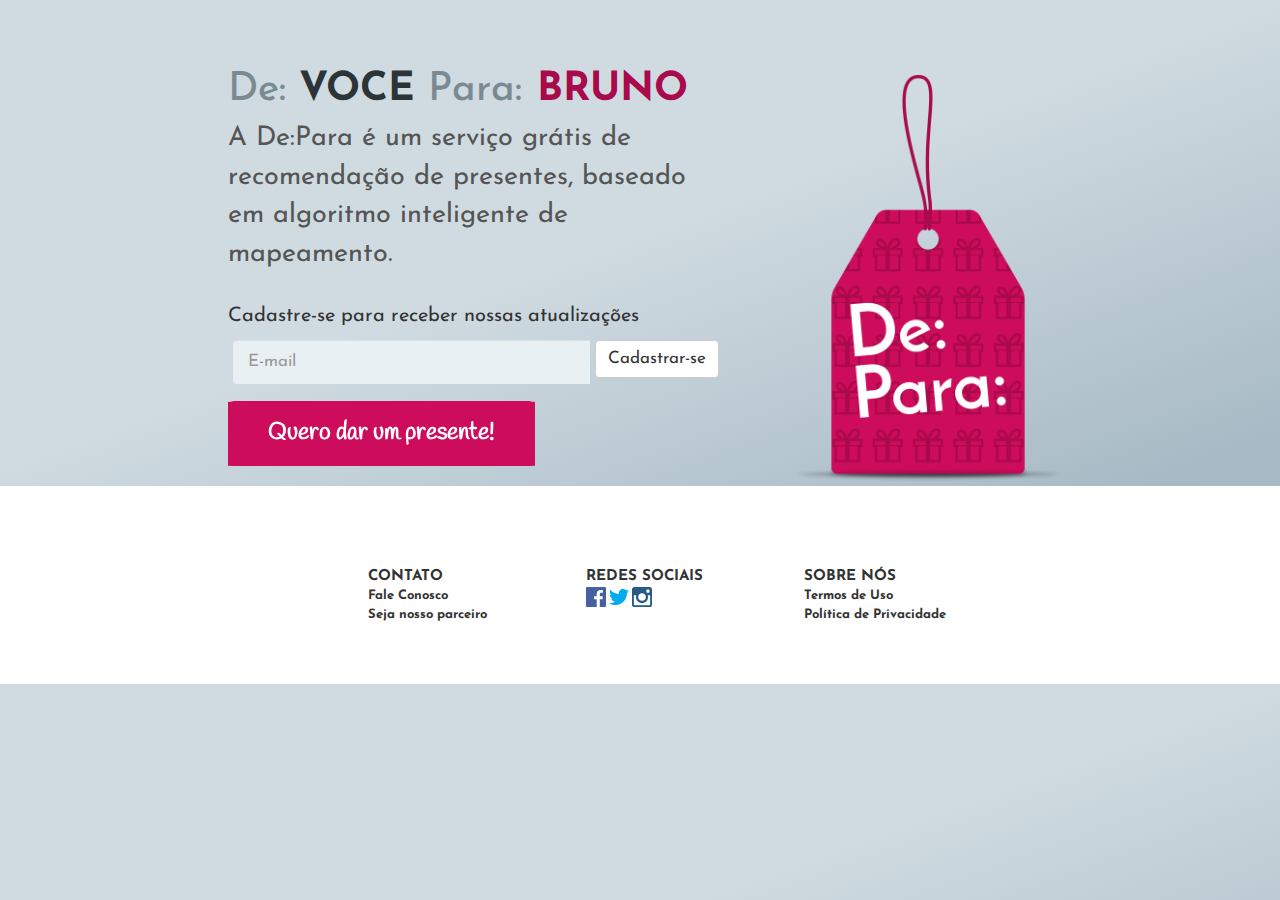
<file: index.html>
<!DOCTYPE html>
<html lang="pt">
<head>
	<meta charset="utf-8">
	<meta name="viewport" content="width=device-width, initial-scale=1">
	<title>DePara</title>

	<link rel="stylesheet" type="text/css" href="lib/bootstrap.css"/>
	<script src="lib/jquery-1.12.1.min.js"></script>
	<script src="lib/modernizr-custom.js"></script>	

	<link rel="stylesheet" type="text/css" href="lib/sweetalert2/dist/sweetalert2.min.css">
	<script src="lib/sweetalert2/dist/sweetalert2.min.js"></script>

	<link rel="stylesheet" type="text/css" href="lib/bootstrap-slider.min.css"/>
	<script src="lib/bootstrap-slider.min.js"></script>

	<link rel="stylesheet" type="text/css" href="css/styles.css"/>	
	<link rel="stylesheet" type="text/css" href="css/main.css"/>
	<script src="js/functions.js"></script>
	<script src="js/functions3.js"></script>
</head>

<body >
	<!-- CONTEUDO -->
  	<div class="header row">
	  	<div class="header-txt col-md-5 col-md-offset-2 azul">
	  		<div class="header-col">
	  			<div class="depara">
	  				<h1><span>De: <b>você</b> </span></h1>
	  			</div>
	  			<div class="depara">
	  				<h1>
		  				<span>Para: </span>
				  		<em>
					  		<span>Bruno</span>
					  		<span>Ana</span>
					  		<span>Thiago</span>
					  		<span>Dani</span>
				  		</em>
			  		</h1>
			  	</div>


		  		<p class="frase">A De:Para é um serviço grátis de recomendação de presentes, baseado em algoritmo inteligente de mapeamento.</p>

		  		<p class="menor">Cadastre-se para receber nossas atualizações</p>

		        <fieldset id="frm-cadastro"> 
				  <button type="button" class="btn btn-default" id="cadastro">Cadastrar-se</button>     
				  <span><input type="email" class="form-control" id="usr_email" placeholder="E-mail" maxlength="40" /></span>
				</fieldset>
		  		
				
				<button type="button" id="component-1"  class="button button--1 btn-start">
					Quero dar um presente!
					<span class="button__container">
						<span class="circle top-left"></span>
						<span class="circle top-left"></span>
						<span class="circle top-left"></span>
						<span class="button__bg"></span>
						<span class="circle bottom-right"></span>
						<span class="circle bottom-right"></span>
						<span class="circle bottom-right"></span>
					</span>
				</button>
			</div>
	  	</div>

		<div class="logo col-md-5">
			<img id="logo" src="img/logo.png">
		</div>

  	</div>

  	<!-- FOOTER -->
	
	<div class="ft">
		<div class="row">
			<div class="col-md-3"></div>
			<div class="ft-col col-md-2 ">
				<ul id="parceiro">
					<li> <strong> CONTATO <strong> </li>
					<li><a href="#">Fale Conosco</a></li>
					<li><a href="#">Seja nosso parceiro</a></li>
				</ul>
			</div>
			<div class="ft-col col-md-2 ">
				<ul id="social">
					<li> <strong>REDES SOCIAIS <strong> </li>
					<li> <a href="https://www.facebook.com/deparapresentes"><img src="img/social/Facebook.svg" class="svg social-icon"></a> <a href="https://www.twitter.com/deparapresentes"><img src="img/social/Twitter.svg" class="svg social-icon"></a> <a href="https://www.instagram.com/deparapresentes"><img src="img/social/Instagram.svg" class="svg social-icon"></a> </li>
				</ul>
			</div>
			<div class="ft-col col-md-2">
				<ul id="duvidas">
					<li><strong>SOBRE NÓS<strong></li>
					<li><a href="#">Termos de Uso</a></li>
					<li><a href="#">Política de Privacidade</a></li>
				</ul>
			</div>
		</div>
	</div>		

	<script src="lib/TweenMax.min.js"></script>
	<script src="js/main.js"></script>
</body>

</html>
</file>
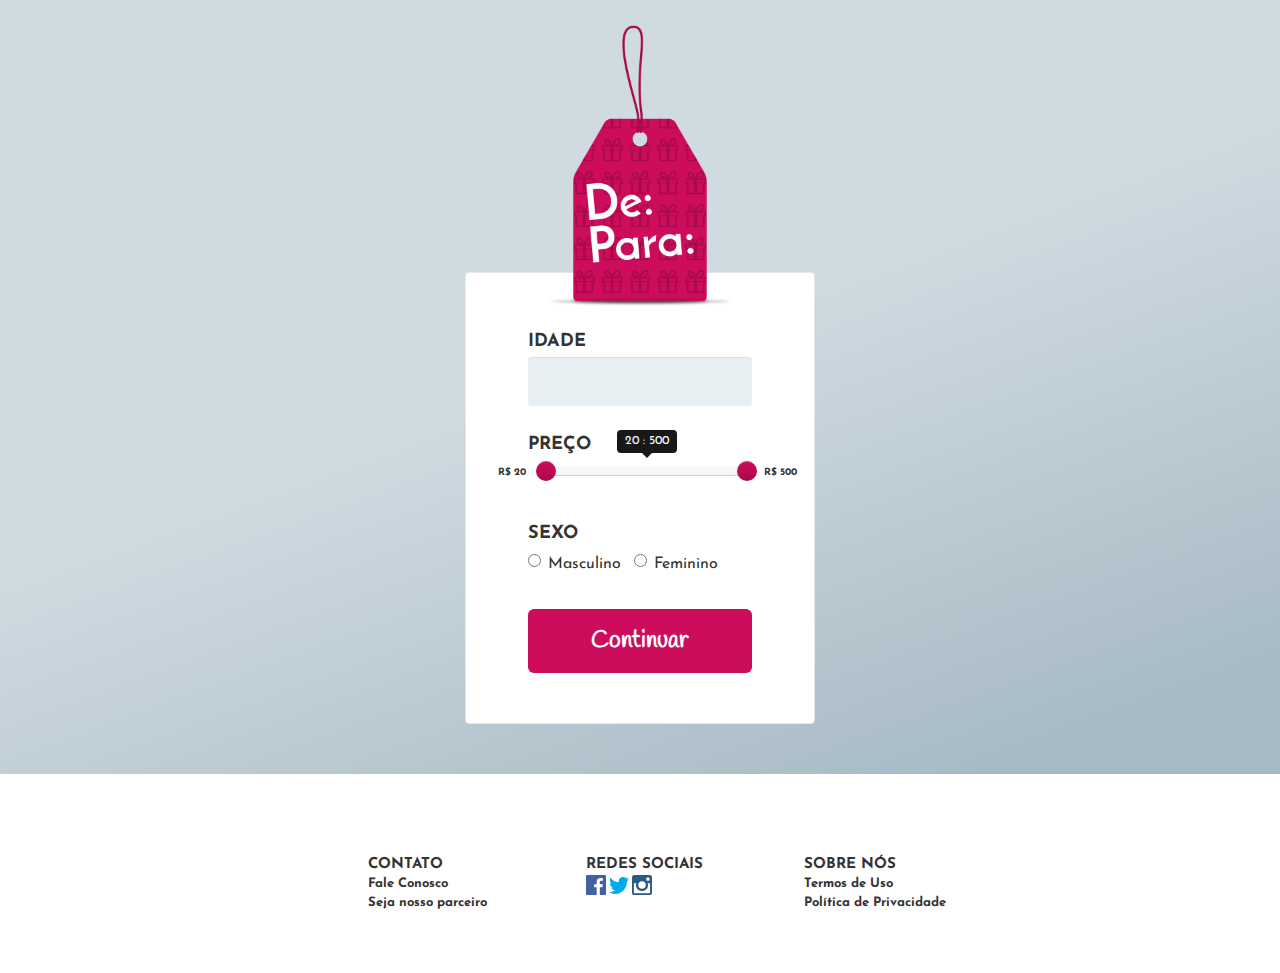
<file: info.html>
<html lang="pt">
<head>
	<meta charset="utf-8">
	<meta name="viewport" content="width=device-width, initial-scale=1">
	<title>DePara</title>

	<link rel="stylesheet" type="text/css" href="lib/bootstrap.css"/>
	<script src="lib/jquery-1.12.1.min.js"></script>
	<script src="lib/modernizr-custom.js"></script>	

	<link rel="stylesheet" type="text/css" href="lib/sweetalert2/dist/sweetalert2.min.css">
	<script src="lib/sweetalert2/dist/sweetalert2.min.js"></script>

	<link rel="stylesheet" type="text/css" href="lib/bootstrap-slider.min.css"/>
	<script src="lib/bootstrap-slider.min.js"></script>

	<link rel="stylesheet" type="text/css" href="css/styles.css"/>	
	<script src="js/functions.js"></script>
	<script src="js/functions3.js"></script>

</head>

<body>

	<!-- CONTEUDO -->


  	<div class="header-bar">
	<div class="logo">
		<a id="btn-home"><img id="logo" src="img/logo.png"></a>
	</div>

  	</div>
    <div class="box-bg">
    	<div class="box-content">
    		<div class="form-group">
    			<h4>Idade</h4>
			<input type="number" class="form-control" id="idade">
    		</div>
    		<div class="form-group">
    			<h4>Preço</h4>
    			<b class="slide-label slide-label-l">R$ 20</b>&nbsp;&nbsp;&nbsp;<input id="preco" type="text" class="span2" value="" data-slider-min="0" data-slider-max="500" data-slider-step="10" data-slider-value="[20,500]"/> &nbsp;&nbsp;<b class="slide-label slide-label-r">R$ 500</b>
    		</div>
    		<div class="form-group">
    			<h4>Sexo</h4>
			<form id="radioForm">
				  <label  class="radio-inline"><input id="masc" type="radio" name="sexo" value="M">Masculino</label>
				  <label  class="radio-inline"><input id="fem" type="radio" name="sexo" value="F">Feminino</label>
			</form>
    		</div>
		<button id="btn-next-1" type="button" class="btn btn-next">Continuar</button>	
    </div>
   </div>

  	<!-- FOOTER -->
	
	<div class="ft">
		<div class="row">
			<div class="col-md-3"></div>
			<div class="ft-col col-md-2 ">
				<ul id="parceiro">
					<li> <strong> CONTATO <strong> </li>
					<li><a href="#">Fale Conosco</a></li>
					<li><a href="#">Seja nosso parceiro</a></li>
				</ul>
			</div>
			<div class="ft-col col-md-2 ">
				<ul id="social">
					<li> <strong>REDES SOCIAIS <strong> </li>
					<li> <a href="https://www.facebook.com/deparapresentes"><img src="img/social/Facebook.svg" class="svg social-icon"></a> <a href="https://www.twitter.com/deparapresentes"><img src="img/social/Twitter.svg" class="svg social-icon"></a> <a href="https://www.instagram.com/deparapresentes"><img src="img/social/Instagram.svg" class="svg social-icon"></a> </li>
				</ul>
			</div>
			<div class="ft-col col-md-2">
				<ul id="duvidas">
					<li><strong>SOBRE NÓS<strong></li>
					<li><a href="#">Termos de Uso</a></li>
					<li><a href="#">Política de Privacidade</a></li>
				</ul>
			</div>
		</div>
	</div>					

</body>

</html>
</file>
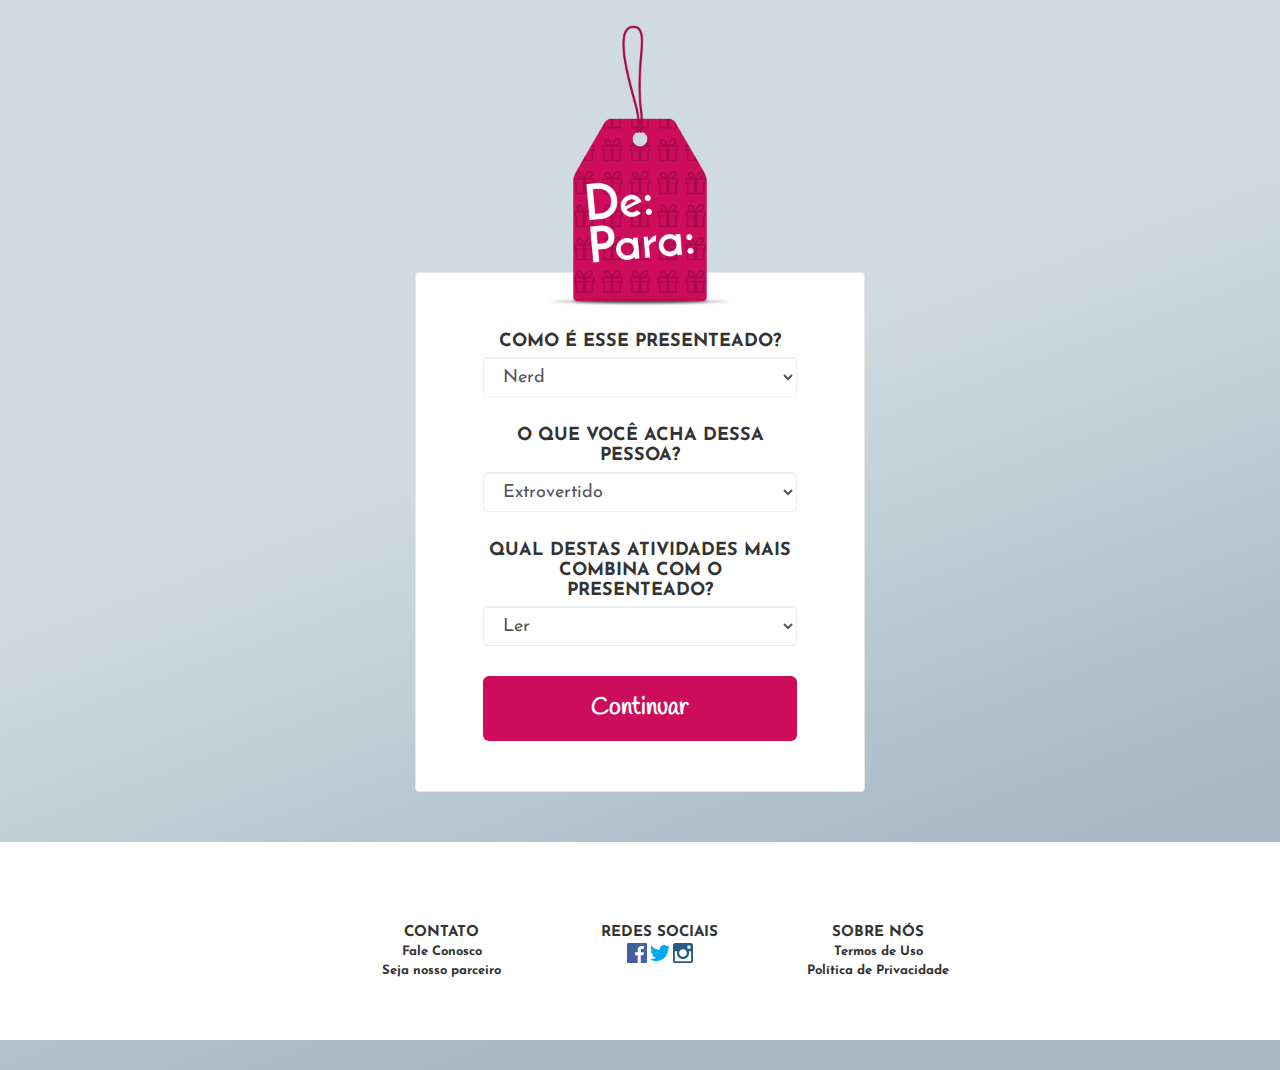
<file: perguntas.html>
<html lang="pt">
<head>
	<meta charset="utf-8">
	<meta name="viewport" content="width=device-width, initial-scale=1">
	<title>DePara</title>

	<link rel="stylesheet" type="text/css" href="lib/bootstrap.css"/>
	<script src="lib/jquery-1.12.1.min.js"></script>
	<script src="lib/modernizr-custom.js"></script>	

	<link rel="stylesheet" type="text/css" href="lib/bootstrap-slider.min.css"/>
	<script src="lib/bootstrap-slider.min.js"></script>

	<link rel="stylesheet" type="text/css" href="css/styles.css"/>	
	<link rel="stylesheet" type="text/css" href="css/main.css"/>
	<script src="js/functions.js"></script>
	<script src="js/functions3.js"></script>

</head>

<body>

	<!-- CONTEUDO -->


  	<div class="header-bar">
	<div class="logo">
		<a id="btn-home"><img id="logo" src="img/logo.png"></a>
	</div>

    <div class="box-bg box-bg-perguntas">
    	<div class="box-content">
    		<div class="form-group">
		<h4> Como é esse presenteado? </h4>
		  <select class="form-control" id="p1">
		    <option>Nerd</option>
		    <option>Estiloso</option>
		    <option>Vintage/Retrô</option>
		    <option>Gastronômico</option>
		    <option>Fã de música</option>
		  </select>
		</div>


		<div class="form-group">
		<h4> O que você acha dessa pessoa? </h4>
		  <select class="form-control" id="p2">
		    <option>Extrovertido</option>
		    <option>Prático</option>
		    <option>Vaidoso</option>
		    <option>Estressadinho</option>
		    <option>Carinhoso</option>
		  </select>
		</div>

		<div class="form-group">
		<h4>Qual destas atividades mais combina com o presenteado?</h4>
		  <select class="form-control" id="p3">
		    <option>Ler</option>
		    <option>Praticar esportes</option>
		    <option>Viajar</option>
		    <option>Dançar</option>
		    <option>Assistir filmes</option>
		  </select>
		</div>
		<button id="btn-next-2" type="button" class="btn btn-default btn-next">Continuar</button>	
	</div>
</div>

  	<!-- FOOTER -->
	
	<div class="ft">
		<div class="row">
			<div class="col-md-3"></div>
			<div class="ft-col col-md-2 ">
				<ul id="parceiro">
					<li> <strong> CONTATO <strong> </li>
					<li><a href="#">Fale Conosco</a></li>
					<li><a href="#">Seja nosso parceiro</a></li>
				</ul>
			</div>
			<div class="ft-col col-md-2 ">
				<ul id="social">
					<li> <strong>REDES SOCIAIS <strong> </li>
					<li> <a href="https://www.facebook.com/deparapresentes"><img src="img/social/Facebook.svg" class="svg social-icon"></a> <a href="https://www.twitter.com/deparapresentes"><img src="img/social/Twitter.svg" class="svg social-icon"></a> <a href="https://www.instagram.com/deparapresentes"><img src="img/social/Instagram.svg" class="svg social-icon"></a> </li>
				</ul>
			</div>
			<div class="ft-col col-md-2">
				<ul id="duvidas">
					<li><strong>SOBRE NÓS<strong></li>
					<li><a href="#">Termos de Uso</a></li>
					<li><a href="#">Política de Privacidade</a></li>
				</ul>
			</div>
		</div>
	</div>			

</body>

</html>
</file>
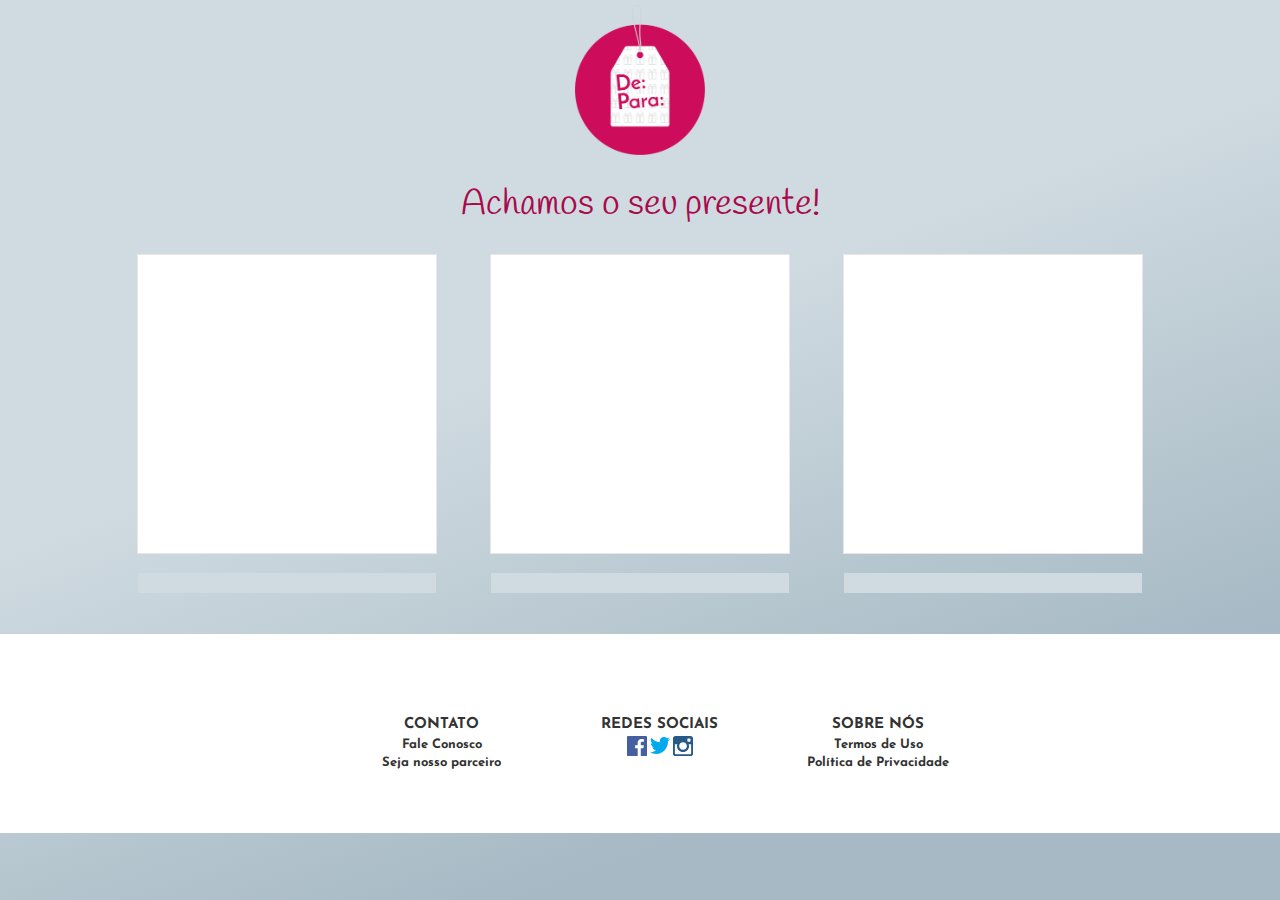
<file: presentes.html>
<html lang="pt">

<head>
    <meta charset="utf-8">
    <meta name="viewport" content="width=device-width, initial-scale=1">
    <title>DePara</title>


    <link rel="stylesheet" type="text/css" href="lib/bootstrap.css"/>
    <script src="lib/jquery-1.12.1.min.js"></script>
    <script src="lib/modernizr-custom.js"></script> 

    <link rel="stylesheet" type="text/css" href="lib/bootstrap-slider.min.css"/>
    <script src="lib/bootstrap-slider.min.js"></script>

    <link rel="stylesheet" type="text/css" href="lib/sweetalert2/dist/sweetalert2.min.css">
    <script src="lib/sweetalert2/dist/sweetalert2.min.js"></script>

    <link rel="stylesheet" type="text/css" href="css/styles.css" />
    <link rel="stylesheet" type="text/css" href="css/main.css"/>
    <script src="js/functions2.js"></script>
    <script src="js/functions3.js"></script>
    <script src="js/produtos.js"></script>
</head>

<body class="tpl-achamos">

    <!-- CONTEUDO -->

    <div class="header-bar">
    <div class="logo">
        <a id="btn-home"><img id="logo" src="img/logo-02.png"></a>
    </div>

    <h1 class="titulo">Achamos o seu presente! </h1>
    <div class="produtos">
        <div class="produto" id="p1">
            <div class="prod-atr prod-img"><img id="img_p1"></div>
            <a class="prod-atr prod-lbl" id="lbl_p1"> </a>
        </div>
        <div class="produto" id="p2">
            <div class="prod-atr prod-img"><img id="img_p2"></div>
            <a class="prod-atr prod-lbl" id="lbl_p2"> </a>
        </div>
        <div class="produto" id="p3">
            <div class="prod-atr prod-img"><img id="img_p3"></div>
            <a class="prod-atr prod-lbl" id="lbl_p3"> </a>
        </div>
    </div>
 

    <!-- FOOTER -->
    <div class="ft">
        <div class="row">
            <div class="col-md-3"></div>
            <div class="ft-col col-md-2 ">
                <ul id="parceiro">
                    <li> <strong> CONTATO <strong> </li>
                    <li><a href="#">Fale Conosco</a></li>
                    <li><a href="#">Seja nosso parceiro</a></li>
                </ul>
            </div>
            <div class="ft-col col-md-2 ">
                <ul id="social">
                    <li> <strong>REDES SOCIAIS <strong> </li>
                    <li> <a href="https://www.facebook.com/deparapresentes"><img src="img/social/Facebook.svg" class="svg social-icon"></a> <a href="https://www.twitter.com/deparapresentes"><img src="img/social/Twitter.svg" class="svg social-icon"></a> <a href="https://www.instagram.com/deparapresentes"><img src="img/social/Instagram.svg" class="svg social-icon"></a> </li>
                </ul>
            </div>
            <div class="ft-col col-md-2">
                <ul id="duvidas">
                    <li><strong>SOBRE NÓS<strong></li>
                    <li><a href="#">Termos de Uso</a></li>
                    <li><a href="#">Política de Privacidade</a></li>
                </ul>
            </div>
        </div>
    </div>          

</body>

</html>
</file>
<file: css/styles.css>
@import url(https://fonts.googleapis.com/css?family=Handlee);
@import url(https://fonts.googleapis.com/css?family=Josefin+Sans);

* {font-family: "Josefin Sans", Cursive;}
h1 {font-family: "Handlee", Cursive;}

body {
  font-size: 10px;
  background: #e9f0f4 linear-gradient(160deg, #d0dbe1 40%, #a6b9c4 80%);
}

/* pra remover o espacinho feio dos lados */
html, body {
    max-width: 100%;
    overflow-x: hidden;
}

a:link {text-decoration: none;}

h4 {
  font-weight: 900;
  text-transform: uppercase;
  margin-bottom: 5px;
}
.titulo {
  margin-top: 180px;
  margin-bottom: 0;
  color: #a80a4b;
}

.menor {
  font-size: 20px;
}

/* header */
.header {
  height: 80%;
}

.depara {
  display: inline-block;
}

.header-bar {
  width: 100%;
  text-align: center;
  margin: 5px auto 30px;
}

.header-col {
  padding: 0 10px;
}

.header-txt {
  height: 100%;
  padding-top: 50px;
  padding-bottom: 20px;
  text-align: left;
}
.header-txt h1 {
  font-size: 4em;
  height: 35px;
  overflow: hidden;
  line-height: 1;
  color: #7a8a92;
  margin-bottom: 10px;
}
.header-txt h1 b {
  font-size: 1em;
  font-weight: 700;
  font-style: normal;
  text-transform: uppercase;
  color: #2d3438;
  padding-right: 10px;
}
.header-txt h1 > em {
  font-size: 1em;
  font-weight: 700;
  font-style: normal;
  animation: 6s change linear infinite;
  -webkit-animation: 6s change linear infinite;
  -moz-animation: 6s change linear infinite;
  display: inline-block;
  position: relative;
  top: -2px;
  left: 5px;
  padding: 0 10px;
}
.header-txt h1 > span {
  display: inline-block;
  float: left;
  overflow: visible;
}
.header-txt h1 > em span {
  display: block;
  height: 40px;
  text-transform: uppercase;
  vertical-align: middle;
  line-height: 40px;
  font-weight: 900;
  position: relative;
  padding: 2px 0;
  color: #a80a4b;
}
@keyframes change {
  0%, 12%, 100%   {transform:translateY(0);}
  17%,29%  {transform:translateY(-25%);}
  34%,46%  {transform:translateY(-50%);}
  51%,63%  {transform:translateY(-75%);}
  68%,80%  {transform:translateY(-50%);}
  85%,97%  {transform:translateY(-25%);}
}
.header-txt .frase{
  font-size: 2.7em;
  color: #555;
  margin-bottom: 1em;
}
.header-txt .btn-start, .btn-next {
  border-radius: 6px;
  padding: 15px 40px;
  background-color: #ce0c5c;
  outline: none;
  border: none;
  font-size: 2.4em;
  font-weight: 700;
  color: #fff;
  font-family: "Handlee", Cursive;
}

.btn-next {
  width: 100%;
  transition: background .2s linear;
}
.btn-next:hover {background-color: #a80a4b;}

/* logo */
.header .logo {
  position: absolute;
  right: 15%;
  top: 5%;
  width: 320px;
}

@media screen and (max-width: 1000px) {
  .header .logo {
    visibility: hidden;
    clear: both;
    float: left;
    display: none;
  }
}

.header-bar .logo {
  width: 200px;
  margin: 0 auto -150px;
  position: relative;
  z-index: 2;
}
#logo {width: 100%;}
.tpl-achamos .header-bar .logo {width: 130px;}

/* FORM */
.form-group {
  position: relative;
  margin-bottom: 30px;
}
.form-control {
  padding: 10px 15px;
  height: auto;
  font-size: 2em;
  background-color: #e9f0f4;
  border: none;
}
select.form-control{
  padding: 10px 15px;
  height: auto;
  font-size: 1.8em;
  height: 40px;
  border: 1px solid #e9f0f4;
  background: #fff;
}
.form-control:focus, .form-control:hover {box-shadow: none}
.radio-inline {
  font-size: 1.6em;
  vertical-align: middle;
  line-height: 1.8;
}


 .slide-label {
  position: absolute;
  top: 50%;
 }
 .slide-label-l {
  text-align: right;
  left: -30px;
 }
 .slide-label-r {
  text-align: left;
  right: -45px;
 }
.slider-handle {background-image: linear-gradient(to bottom, #ce0c5c 0, #a80a4b 100%) !important;}

/* box */
.box-bg {
  width: 350px;
  margin: 100px auto 50px;
  padding: 50px;
  background-color: white;
  border: 1px solid #e7e7e7;
  border-radius: 4px;
}

.box-bg-perguntas {
  width: 450px;
}

.box-content {
  position: relative;
  margin-left: 5%;
  margin-right: 5%;
}

/* produto */
.produtos {
  vertical-align: top;
  margin-bottom: 50px;
}
.produto {
  vertical-align: top;
  position: relative;
  background-color: #fff;
  border: 1px solid #e7e7e7;
  display: inline-block;
  margin: 30px 25px;
  width: 300px;
  height: 300px;
}
.prod-atr {
  display: block;
  margin: auto;
  position: relative;
}
.prod-img {
  width: 100%;
  height: 280px;
  position: relative;
  overflow: hidden;
}
.prod-img img {width: 100%;}
.prod-lbl {
  position: absolute;
  bottom: -40px;
  left: 0;
  right: 0;
  display: block;
  text-align: left;
  text-transform: uppercase;
  background-color: #d0dbe1;
  padding: 10px;
  font-size: 1.6em;
  color: #555;
  text-decoration: none;
  font-weight: 900;
}
.produto:hover .prod-lbl {
  background-color: #ce0c5c;
  color: #fff;
  text-decoration: none;
}

/* footer */
.ft{
  width: 100%;
  padding: 80px 0px 50px;
  background-color: white;
  overflow: hidden;
}
.ft li {
  list-style-type: none;
  padding: 0;
  margin: 0;
}
.ft li a {
  color:inherit;
  font-size: 13px;
}
.ft li a:hover {
  color: gray;
}
.ft li strong {
  font-weight: bold;
  font-size: 15px;
}
.social-icon {
  max-width: 20px;  
  max-height: 20px;
}
/* Cadastro */

#frm-cadastro{
    overflow: hidden;
    font-size: 1.7em;
}
#frm-cadastro input {
    width: 100%
}
#frm-cadastro span {
    display: block;
    overflow: hidden;
}
#frm-cadastro button {
    float: right;
}

#frm-cadastro input, #frm-cadastro button {
  font-size: inherit;
  margin-left: 0.3em;
  margin-right: 0.3em;
  margin-bottom: 1em;
  -moz-box-sizing: content-box;
  -webkit-box-sizing: content-box;
  box-sizing: content-box;
}
</file>
<file: css/main.css>
.svg-filters {
  position: absolute
;
  visibility: hidden;
  width: 1px;
  height: 1px;
}
.button--1, .button--1 .button__bg {
  -webkit-font-smoothing: antialiased;
  background-color: #ce0c5c;
  -webkit-transition: background-color 0.1s ease-out;
  -moz-transition: background-color 0.1s ease-out;
  transition: background-color 0.1s ease-out;
}
.button--1:hover, .button--1 .button__bg:hover {
  background-color: #ce0c5c;
  color: #fff;
}
.button--1:focus, .button--1 .button__bg:focus {
  outline: none;
  color: #fff;
}
.safari .button, .safari
.button__bg {
  -webkit-filter: none !important;
  filter: none !important; }

.button--1 {
  position: relative;
  background: none;
  z-index: 0; }
  .button--1:hover {
    background: none; }
  .button--1:hover .circle {
    background: #ce0c5c; }
  .button--1:hover .button__bg {
    background: #ce0c5c; }
  .button--1 .button__container {
    position: absolute;
    display: block;
    width: 200%;
    height: 400%;
    top: -150%;
    left: -50%;
    -webkit-filter: url("#filter-goo-1");
    filter: url("../#filter-goo-1");
    pointer-events: none;
    z-index: -1;
    -webkit-transform: translateZ(0);
    -moz-transform: translateZ(0);
    -ms-transform: translateZ(0);
    -o-transform: translateZ(0);
    transform: translateZ(0);
    -webkit-transition: all 0.1s ease-out;
    -moz-transition: all 0.1s ease-out;
    transition: all 0.1s ease-out; }
  .button--1 .button__bg, .button--1 .circle {
    -webkit-animation: hue-rotate 10s linear infinite;
    -moz-animation: hue-rotate 10s linear infinite;
    animation: hue-rotate 10s linear infinite; }
  .button--1 .button__bg {
    position: absolute;
    width: 50%;
    height: 25%;
    top: 50%;
    left: 25%;
    -webkit-transform: translateY(-50%);
    -moz-transform: translateY(-50%);
    -ms-transform: translateY(-50%);
    -o-transform: translateY(-50%);
    transform: translateY(-50%); }
  .button--1 .circle {
    position: absolute;
    width: 25px;
    height: 25px;
    border-radius: 15px;
    background: #ce0c5c;
    -webkit-transition: background-color 0.1s ease-out;
    -moz-transition: background-color 0.1s ease-out;
    transition: background-color 0.1s ease-out; }
.button--1 .circle.top-left {
  top: 40%;
  left: 27%;
}
.button--1 .circle.bottom-right {
  bottom: 40%;
  right: 27%;
}
</file>
